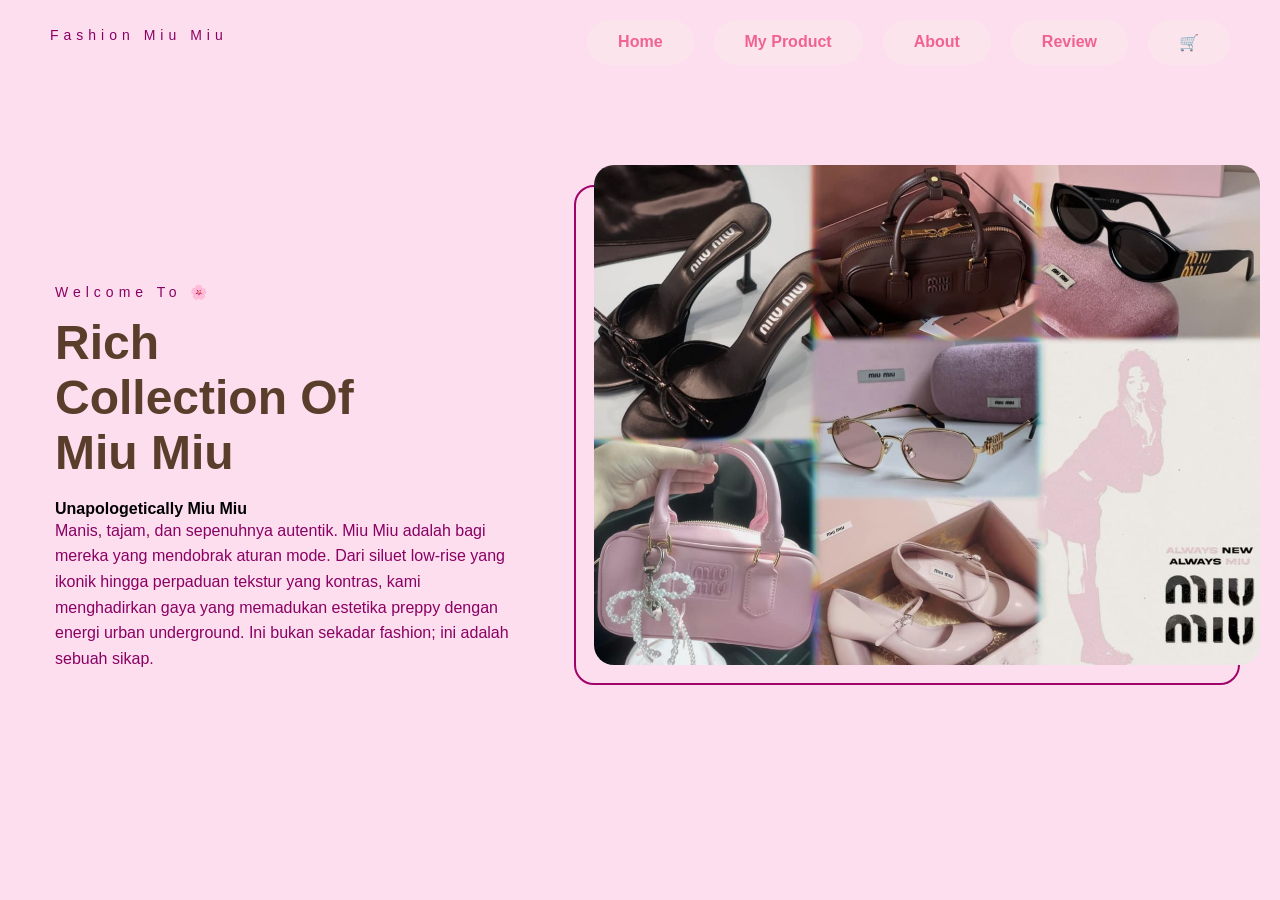
<file: Index.html>
<!DOCTYPE html>
<html lang="id">
<head>
    <meta charset="UTF-8">
    <title>Fashion Prada</title>
    <link rel="stylesheet" href="style.css">
    <link href="Index.html" rel="stylesheet">
</head>
<body>

    <!-- Navbar -->
    <header>
        <nav class="navbar">
            <div class="label"> Fashion Miu Miu</div>
            <ul class="menu">
                <a href="Index.html" class="btn-about">Home</a>
                <a href="My Glasses.html" class="btn-about">My Product</a>
                <a href="About.html" class="btn-about">About</a>
                <a href="Review.html" class="btn-about">Review</a>
                <a href="🛒.html" class="btn-about">🛒</a>
            </ul>
        </nav>  
    </header>

    <!-- Hero Section -->
    <section class="hero">
        <div class="hero-left">
            <p class="label">Welcome To 🌸</p>
            <h1>Rich <br> Collection Of <br> Miu Miu</h1>
            <h4>Unapologetically Miu Miu</h4>
            <p class="desc">
                Manis, tajam, dan sepenuhnya autentik. Miu Miu adalah bagi mereka yang mendobrak aturan mode. 
                Dari siluet low-rise yang ikonik hingga perpaduan tekstur yang kontras, kami menghadirkan gaya yang memadukan estetika preppy dengan energi urban underground. 
                Ini bukan sekadar fashion; ini adalah sebuah sikap.
            </p>
        </div>

    <section class="about-section">
        <div class="container">
            <div class="about-content">
                 <div class="about-image">
                    <img src="Latar Depan.jpeg" alt="Aesthetic Interior">
                 <div class="image-border"></div>
            </div>
        
    </section>

</body>
</html>
</file>
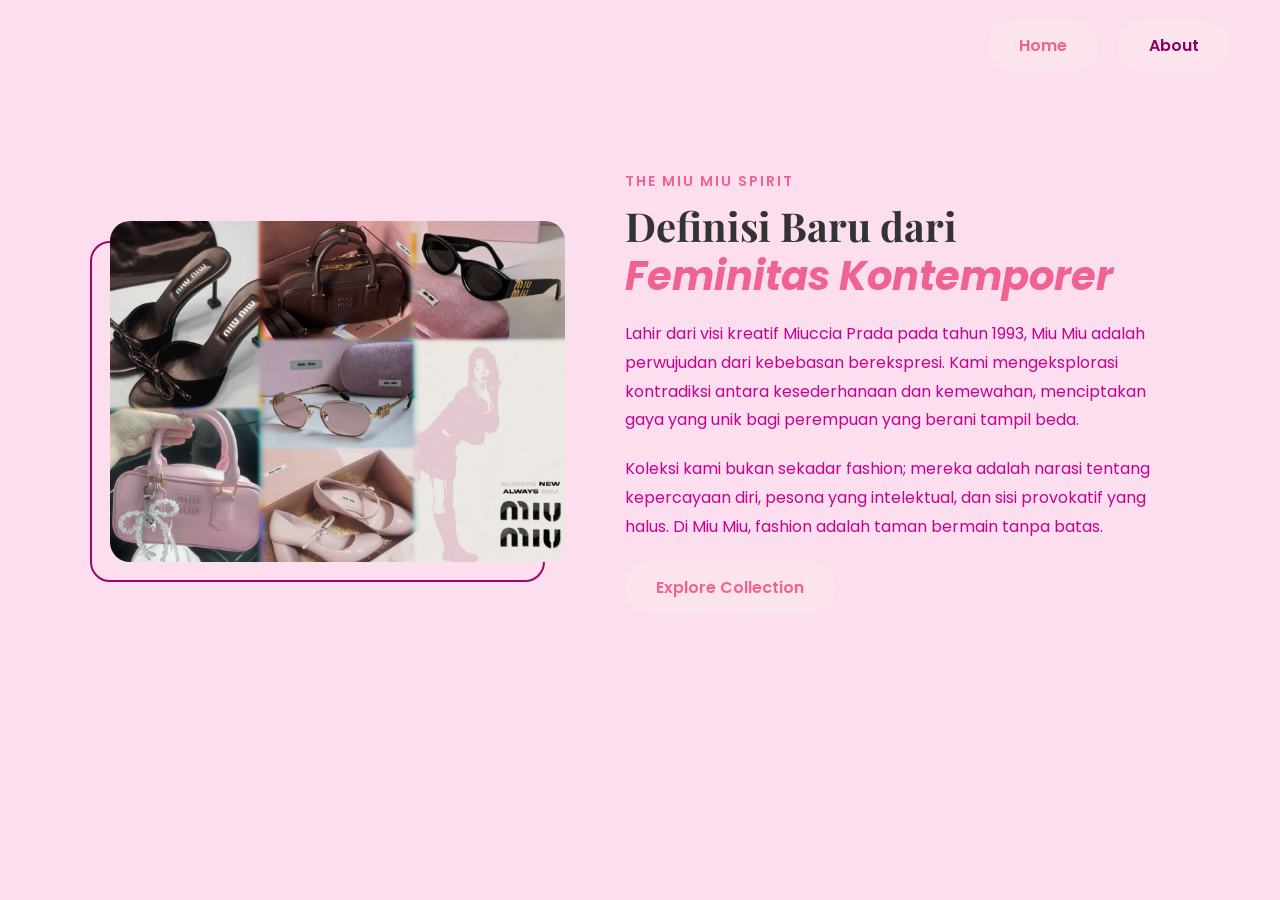
<file: About.html>
<!DOCTYPE html>
<html lang="id">
<head>
    <meta charset="UTF-8">
    <meta name="viewport" content="width=device-width, initial-scale=1.0">
    <title>About</title>
    <link rel="stylesheet" href="style.css">
    <link href="https://fonts.googleapis.com/css2?family=Poppins:wght@300;400;600&family=Playfair+Display:ital,wght@0,700;1,700&display=swap" rel="stylesheet">
</head>
<body>

    <!-- Navbar -->
    <nav class="navbar">
        <div></div>
        <ul class="menu">
            <a href="Index.html" class="btn-about">Home</a>
            <li class="active"><a href="About.html" class="btn-about">About</a>
        </ul>
    </nav>


<section class="about-section">
    <div class="container">
        <div class="about-content">
            <div class="about-image">
                <img src="Latar Depan.jpeg" alt="Aesthetic Interior">
                <div class="image-border"></div>
            </div>

            <div class="about-text">
                <h5>The Miu Miu Spirit</h5>
                <h2>Definisi Baru dari <span class="highlight">Feminitas Kontemporer</span></h2>
                <p>
                    Lahir dari visi kreatif Miuccia Prada pada tahun 1993, Miu Miu adalah perwujudan dari kebebasan berekspresi. Kami mengeksplorasi kontradiksi antara kesederhanaan dan kemewahan, menciptakan gaya yang unik bagi perempuan yang berani tampil beda.
                </p>
                <p>
                    Koleksi kami bukan sekadar fashion; mereka adalah narasi tentang kepercayaan diri, pesona yang intelektual, dan sisi provokatif yang halus. Di Miu Miu, fashion adalah taman bermain tanpa batas.
                </p>
                <a href="Contect.html" class="btn-about">Explore Collection</a>
            </div>
        </div>
    </div>
</section>

</body>
</html>
</file>
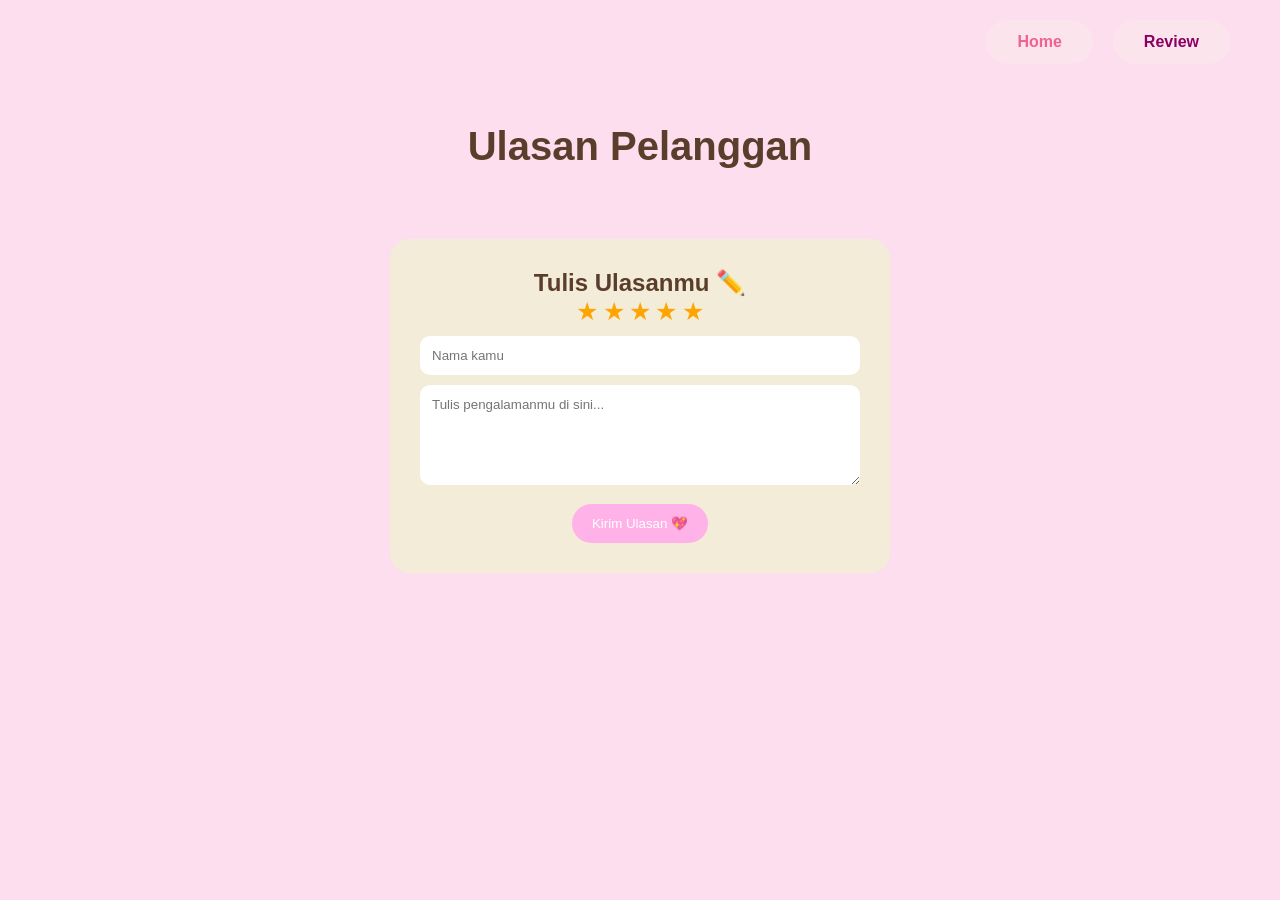
<file: Review.html>
<!DOCTYPE html>
<html lang="id">
<head>
  <meta charset="UTF-8">
  <title>Ulasan Pelanggan</title>
  <link rel="stylesheet" href="style.css">
</head>
<body>

  <!-- Navbar -->
    <nav class="navbar">
        <div></div>
        <ul class="menu">
            <a href="Index.html" class="btn-about">Home</a>
            <li class="active"><a href="Review.html" class="btn-about">Review</a>
        </ul>
    </nav>

<section class="review-section">
  <h1>Ulasan Pelanggan</h1>

  <!-- LIST ULASAN -->
  <div id="reviewList" class="review-list"></div>

  <!-- FORM -->
  <div class="review-form">
    <h2>Tulis Ulasanmu ✏️</h2>

    <!-- Bintang -->
    <div class="stars" id="starContainer">
      <span data-value="1">★</span>
      <span data-value="2">★</span>
      <span data-value="3">★</span>
      <span data-value="4">★</span>
      <span data-value="5">★</span>
    </div>

    <input type="text" id="name" placeholder="Nama kamu">
    <textarea id="comment" placeholder="Tulis pengalamanmu di sini..."></textarea>

    <button onclick="addReview()">Kirim Ulasan 💖</button>
  </div>
</section>

<script>
let selectedRating = 5;

// Pilih bintang
document.querySelectorAll(".stars span").forEach(star => {
  star.addEventListener("click", function () {
    selectedRating = this.dataset.value;
    highlightStars(selectedRating);
  });
});

function highlightStars(rating) {
  document.querySelectorAll(".stars span").forEach(star => {
    star.classList.remove("active");
    if (star.dataset.value <= rating) {
      star.classList.add("active");
    }
  });
}

// Tambah ulasan
function addReview() {
  const name = document.getElementById("name").value;
  const comment = document.getElementById("comment").value;

  if (!name || !comment) {
    alert("Isi semua dulu ya!");
    return;
  }

  const review = {
    name,
    comment,
    rating: selectedRating,
    date: new Date().toLocaleDateString("id-ID")
  };

  let reviews = JSON.parse(localStorage.getItem("reviews")) || [];
  reviews.unshift(review);
  localStorage.setItem("reviews", JSON.stringify(reviews));

  displayReviews();

  document.getElementById("name").value = "";
  document.getElementById("comment").value = "";
}

// Tampilkan ulasan
function displayReviews() {
  const reviewList = document.getElementById("reviewList");
  let reviews = JSON.parse(localStorage.getItem("reviews")) || [];

  reviewList.innerHTML = "";

  reviews.forEach(r => {
    const stars = "★".repeat(r.rating) + "☆".repeat(5 - r.rating);

    reviewList.innerHTML += `
      <div class="review-card">
        <h3>${r.name}</h3>
        <small>${r.date}</small>
        <div class="star-display">${stars}</div>
        <p>${r.comment}</p>
      </div>
    `;
  });
}

// Load awal
displayReviews();
highlightStars(5);
</script>

</body>
</html>
</file>
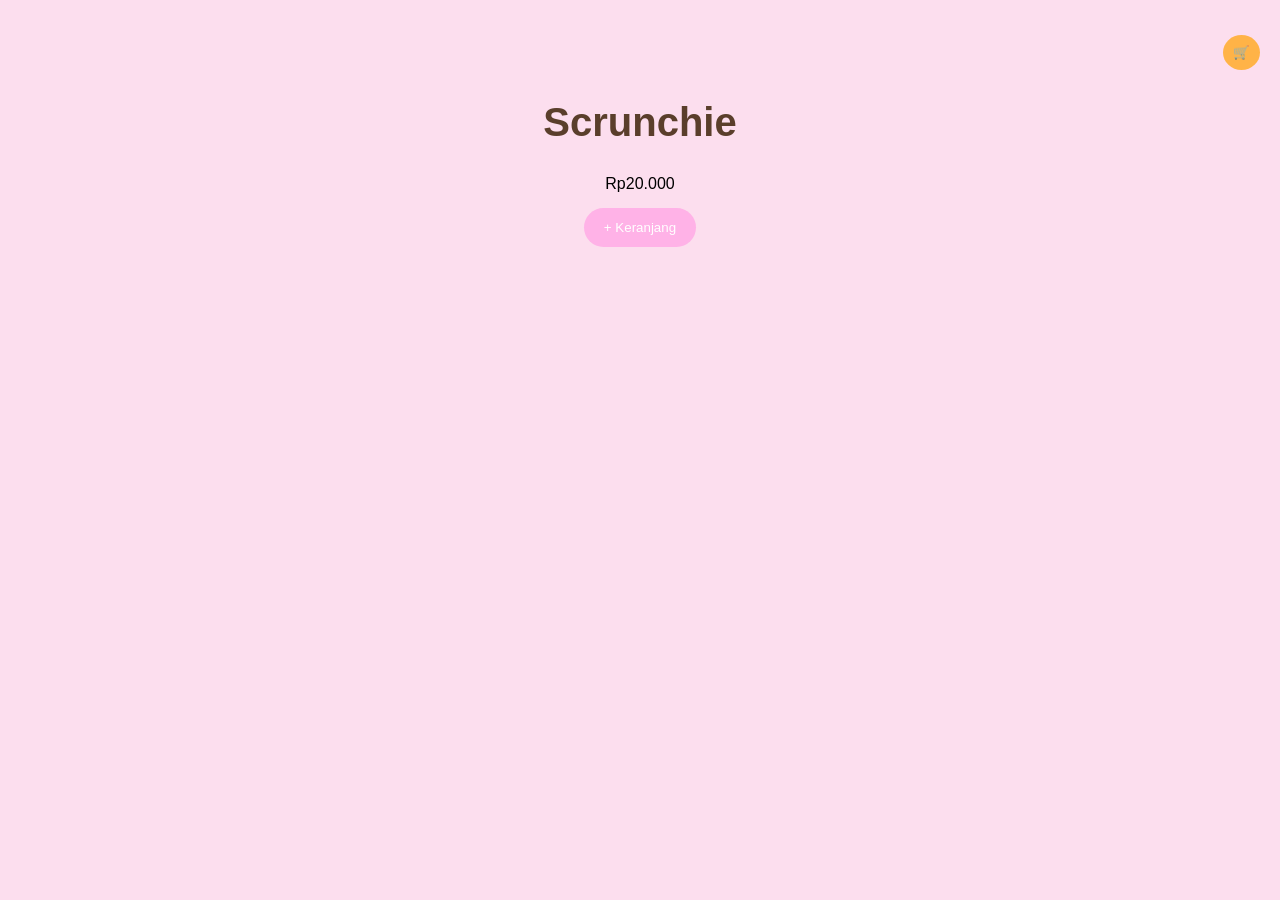
<file: 🛒.html>
<!DOCTYPE html>
<html lang="id">
<head>
<meta charset="UTF-8">
<title>Miu Miu Shop</title>
<link rel="stylesheet" href="style.css">
</head>
<body>

<!-- BUTTON OPEN CART -->
<button class="open-cart" onclick="toggleCart()">🛒</button>

<!-- OVERLAY -->
<div class="overlay" id="overlay" onclick="toggleCart()"></div>

<!-- CART -->
<div class="cart" id="cart">

    <div class="cart-header">
        <h2>🛒 Keranjang Belanja</h2>
        <button onclick="toggleCart()">✖</button>
    </div>

    <!-- EMPTY -->
    <div id="emptyCart" class="empty">
        👜<br>Keranjang masih kosong~
    </div>

    <!-- ITEMS -->
    <div id="cartItems"></div>

    <!-- TOTAL -->
    <div class="cart-footer" id="cartFooter">
        <h3>Total: Rp<span id="total">0</span></h3>
        <button onclick="checkout()">Checkout 💛</button>
    </div>
</div>

<!-- PRODUCT -->
<div class="product">
    <h1>Scrunchie</h1>
    <p>Rp20.000</p>
    <button onclick="addToCart()">+ Keranjang</button>
</div>

<!-- CHECKOUT FORM -->
<div class="checkout" id="checkoutPage">
    <h1>Form Order</h1>

    <input type="text" placeholder="Nama Lengkap">
    <input type="text" placeholder="Alamat">

    <div class="summary">
        <p>Produk: Scrunchie</p>
        <p>Total: Rp<span id="checkoutTotal">20000</span></p>
    </div>

    <input type="number" id="bayar" placeholder="Masukkan nominal bayar">

    <button onclick="buatStruk()">Pesan Sekarang 🎀</button>
</div>

<!-- STRUK -->
<div class="struk" id="struk">
    <h2>🧾 STRUK PEMBELIAN</h2>
    <p>Produk: Scrunchie</p>
    <p>Jumlah: <span id="qtyStruk"></span></p>
    <p>Total: Rp<span id="totalStruk"></span></p>
    <p>Bayar: Rp<span id="bayarStruk"></span></p>
    <p>Kembalian: Rp<span id="kembaliStruk"></span></p>
    <h3>Terima kasih 💛</h3>
</div>

<script src="script.js"></script>
</body>
</html>
</file>
<file: style.css>
/*HOME*/
* {
    margin: 0;
    padding: 0;
    box-sizing: border-box;
    font-family: 'Poppins', sans-serif;
}

body {
    background: #8a0063;
}

/* Top bar */
.top-bar {
    padding: 10px 40px;
    font-size: 14px;
    color: #8a0063;
}

/* Navbar */
.navbar {
    display: flex;
    justify-content: space-between;
    align-items: center;
    padding: 15px 40px;
}

.logo {
    font-size: 28px;
    font-weight: 600;
    font-style: italic;
}

.menu {
    list-style: none;
    display: flex;
    gap: 30px; 
}

.menu li {
    cursor: pointer;
    color: #8a0063;
}

.menu .active {
    color: #8a0063;
    font-weight: 600;
}

.icons span {
    margin-left: 15px;
    cursor: pointer;
}

/* Hero Section */
.hero {
    display: flex;
    height: 90vh;
}

/* Left */
.hero-left {
    width: 65%;
    padding: 55px;
    display: flex;
    flex-direction: column;
    justify-content: center;
}

.label {
    letter-spacing: 5px;
    color: #8a0063;
    font-size: 14px;
    margin-bottom: 15px;
}

.hero-left h1 {
    font-size: 48px;
    margin-bottom: 20px;
}

.desc {
    color: #8a0063;
    margin-bottom: 25px;
    line-height: 1.6;
}

.hero-left button {
    padding: 15px 25px;
    background: #8a0063;
    border: none;
    color: #ffffff;
    cursor: pointer;
    width: fit-content;
}


.hero-right img {
    width: 300px;

}


.menu li a {
    text-decoration: none;
    color: #8a0063;
    
}

.menu li a:hover {
    color: #8a0063;
}



/*MENU-MENU*/
* {
    margin: 0;
    padding: 0;
    box-sizing: border-box;
    font-family: 'Poppins', sans-serif;
}

body {
    background: #fcdeee;
}

/* Navbar */
.navbar {
    display: flex;
    justify-content: space-between;
    padding: 20px 50px;
}

.logo {
    font-size: 26px;
    font-weight: 600;
}

.menu {
    list-style: none;
    display: flex;
    gap: 20px;
}

.menu li a {
    text-decoration: none;
    color: #8a0063;
}

.menu .active a {
    color: #8a0063;
}


.products {
    padding: 40px 60px;
}

.products h2 {
    margin-bottom: 30px;
}

.product-grid {
    display: grid;
    grid-template-columns: repeat(4, 1fr);
    gap: 30px;
}

.card {
    background: #eeeeee;
    padding: 5px;
    text-align: center;
    position: relative;
    border-radius: 10px;
}

.card img {
    width: 150px;
    margin-bottom: 10px;
}

.card h3 {
    margin: 10px 0;
}

.price {
    margin: 10px 0;
}

.price .new {
    color: #8a0063;
    font-weight: bold;
}


.badge {
    position: absolute;
    top: 10px;
    right: 10px;
    background: #8a0063;
    color: white;
    font-size: 12px;
    padding: 3px 8px;
    border-radius: 5px;
}

.card button {
    margin-top: 10px;
    padding: 8px 15px;
    border: none;
    background: white;
    cursor: pointer;
    border-radius: 5px;
}

.card button:hover {
    background: #8a0063;
    color: white;
}


/*About*/
* {
    margin: 0;
    padding: 0;
    box-sizing: border-box;
}

.container {
    max-width: 1100px;
    margin: 0 auto;
    padding: 80px 20px;
}

.about-content {
    display: flex;
    align-items: center;
    gap: 60px;
    flex-wrap: wrap; /* Agar responsif di HP */
}

.about-image {
    flex: 1;
    min-width: 300px;
    position: relative;
}

.about-image img {
    width: 100%;
    border-radius: 20px;
    display: block;
    position: relative;
    z-index: 2;
    filter: brightness(95%);
}

.image-border {
    position: absolute;
    width: 100%;
    height: 100%;
    border: 2px solid #a00469;
    border-radius: 20px;
    top: 20px;
    left: -20px;
    z-index: 1;
}

.about-text {
    flex: 1.2;
    min-width: 300px;
}

.about-text h5 {
    color: #f06292;
    text-transform: uppercase;
    letter-spacing: 2px;
    font-weight: 600;
    margin-bottom: 10px;
    font-size: 14px;
}

.about-text h2 {
    font-family: 'Playfair Display', serif;
    font-size: 2.5rem;
    line-height: 1.2;
    margin-bottom: 20px;
    color: #333;
}

.highlight {
    color: #f06292;
    font-style: italic;
}

.about-text p {
    line-height: 1.8;
    margin-bottom: 20px;
    color: #c80093;
    font-size: 16px;
}

.btn-about {
    display: inline-block;
    padding: 12px 30px;
    background-color: #fce4ec;
    color: #f06292;
    text-decoration: none;
    border-radius: 50px;
    font-weight: 600;
    transition: all 0.3s ease;
    border: 1px solid transparent;
}

.btn-about:hover {
    background-color: #b51e50f3;
    color: #fff;
    box-shadow: 0 5px 15px rgba(141, 0, 47, 0.3);
    transform: translateY(-2px);
}

@media (max-width: 768px) {
    .about-content {
        flex-direction: column;
        text-align: center;
    }
    
    .image-border {
        display: none; /* Sembunyikan aksen border di HP agar lebih simpel */
    }
    
    .about-text h2 {
        font-size: 2rem;
    }
}


//*Ulasan*//
body {
  font-family: 'Poppins', sans-serif;
  background: #f8f6f2;
  margin: 0;
  padding: 0;
}

.review-section {
  text-align: center;
  padding: 40px 20px;
}

h1 {
  font-size: 40px;
  color: #5a3e2b;
  margin-bottom: 30px;
}

/* LIST ULASAN */
.review-list {
  display: flex;
  gap: 20px;
  flex-wrap: wrap;
  justify-content: center;
  margin-bottom: 40px;
}

.review-card {
  background: #f3ecd8;
  padding: 20px;
  border-radius: 20px;
  width: 260px;
  text-align: left;
  box-shadow: 0 5px 15px rgba(0,0,0,0.05);
  transition: 0.3s;
}

.review-card:hover {
  transform: translateY(-5px);
}

.review-card h3 {
  margin: 0;
  color: #4b3425;
}

.review-card small {
  color: #a78c7d;
}

.star-display {
  color: orange;
  margin: 5px 0;
}

/* FORM */
.review-form {
  background: #f3ecd8;
  padding: 30px;
  border-radius: 20px;
  max-width: 500px;
  margin: auto;
}

.review-form h2 {
  color: #5a3e2b;
}

.review-form input,
.review-form textarea {
  width: 100%;
  padding: 12px;
  margin-top: 10px;
  border-radius: 10px;
  border: none;
  outline: none;
}

.review-form textarea {
  height: 100px;
}

/* BINTANG */
.stars span {
  font-size: 25px;
  cursor: pointer;
  color: #ccc;
}

.stars span.active {
  color: orange;
}

/* BUTTON */
button {
  margin-top: 15px;
  background: rgb(255, 178, 231);
  color: white;
  border: none;
  padding: 12px 20px;
  border-radius: 20px;
  cursor: pointer;
  transition: 0.3s;
}

button:hover {
  background: #f06292;
}

/* HEADER CARD */
.review-header {
  display: flex;
  justify-content: space-between;
  align-items: center;
}

/* TOMBOL HAPUS */
.delete-btn {
  background: #ff6b6b;
  border: none;
  color: white;
  padding: 6px 10px;
  border-radius: 10px;
  cursor: pointer;
  font-size: 14px;
  transition: 0.3s;
}

.delete-btn:hover {
  background: #ff4d4d;
  transform: scale(1.1);
}


//*Keranjang*//
body{
    font-family: 'Segoe UI';
    background: #fff8e7;
    margin:0;
}

/* BUTTON */
.open-cart{
    position:fixed;
    right:20px;
    top:20px;
    background:#ffb347;
    border:none;
    padding:10px;
    border-radius:50%;
    cursor:pointer;
}

/* OVERLAY */
.overlay{
    position:fixed;
    width:100%;
    height:100%;
    background:rgba(0,0,0,0.4);
    display:none;
}

/* CART */
.cart{
    position:fixed;
    right:-400px;
    top:0;
    width:350px;
    height:100%;
    background:#fff;
    transition:0.3s;
    box-shadow:-5px 0 15px rgba(0,0,0,0.2);
}

.cart.active{
    right:0;
}

.cart-header{
    display:flex;
    justify-content:space-between;
    padding:15px;
    border-bottom:1px solid #ddd;
}

.empty{
    text-align:center;
    margin-top:100px;
    color:#999;
}

/* ITEM */
.item{
    display:flex;
    justify-content:space-between;
    padding:10px;
}

.qty{
    display:flex;
    gap:10px;
}

.qty button{
    border:none;
    background:#ffd27f;
    padding:5px;
}

/* FOOTER */
.cart-footer{
    position:absolute;
    bottom:0;
    width:100%;
    padding:15px;
    background:#fff3cd;
}

.cart-footer button{
    width:100%;
    background:#ffa726;
    border:none;
    padding:10px;
    border-radius:10px;
}

/* PRODUCT */
.product{
    text-align:center;
    margin-top:100px;
}

/* CHECKOUT */
.checkout{
    display:none;
    padding:30px;
}

.checkout input{
    width:100%;
    padding:10px;
    margin:10px 0;
}

/* STRUK */
.struk{
    display:none;
    text-align:center;
    padding:30px;
    background:#fff;
}
</file>
